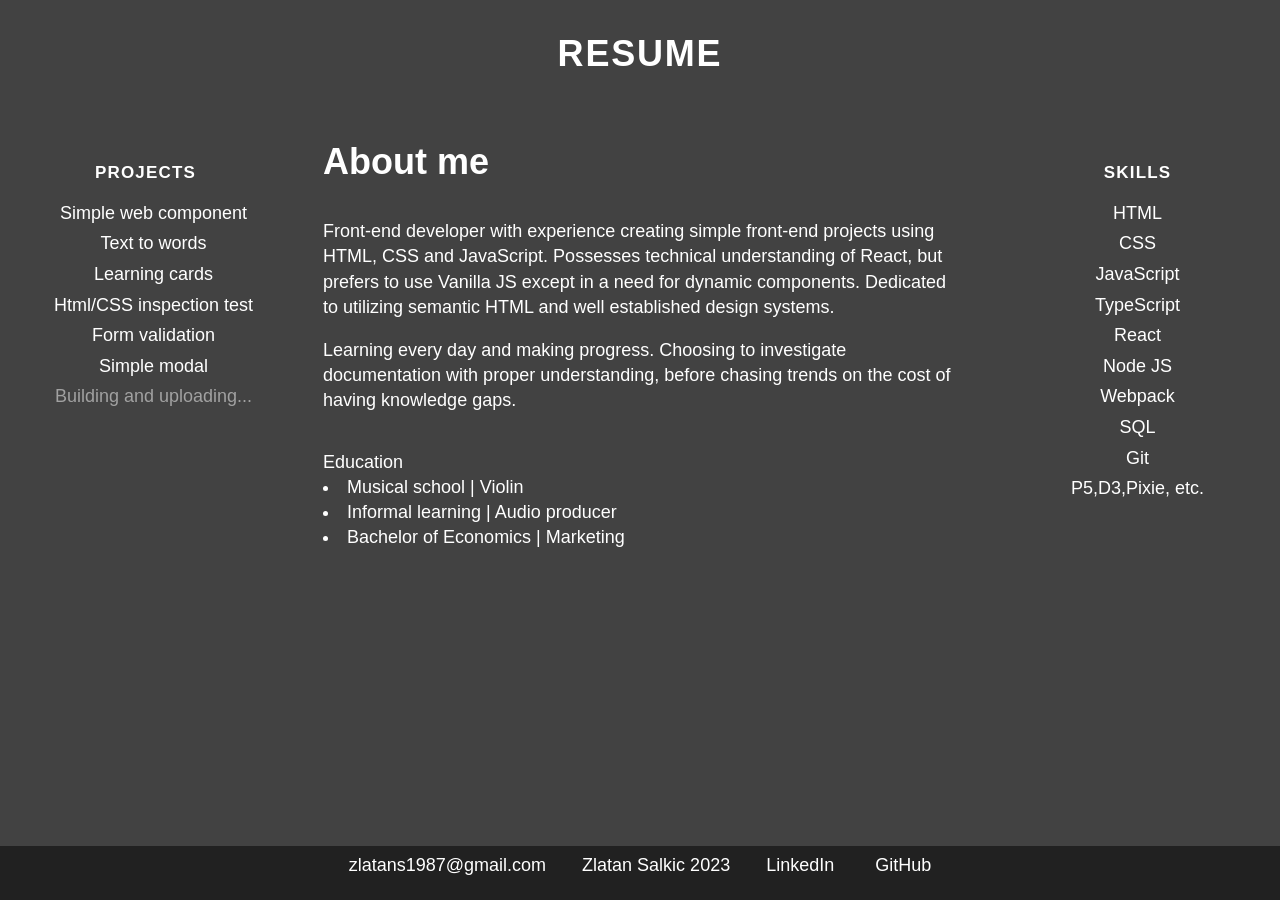
<file: index.html>
<html lang="en">
    <head>
        <meta http-equiv="Content-Type" content="text/html; charset=UTF-8" />

        <meta
            name="viewport"
            content="width=device-width; height=device-height; initial-scale=1"
        />

        <link
            rel="stylesheet"
            type="text/css"
            href="screen.css"
            media="screen,projection,tv"
        />

        <title>Zlatan Salkic's resume site</title>
    </head>
    <body>
        <header>
            <h1>RESUME</h1>
        </header>
        <div id="flex-wrapper">
            <nav>
                <h2>projects</h2>
                <ul>
				    <li>
                        <a href="./projects/simple-wc/index.html"
                            >Simple web component</a
                        >
                    </li>
				    <li>
                        <a href="./projects/text2words/index.html"
                            >Text to words</a
                        >
                    </li>
					<li>
                        <a href="./projects/learning-cards/index.html"
                            >Learning cards</a
                        >
                    </li>
                    <li>
                        <a href="./projects/junior-test/index.html"
                            >Html/CSS inspection test</a
                        >
                    </li>
					<li>
                        <a href="./projects/form-validation/index.html"
                            >Form validation</a
                        >
                    </li>
					<li>
                        <a href="./projects/simple-modal/index.html"
                            >Simple modal</a
                        >
                    </li>
                    <li style="opacity: 0.5">Building and uploading...</li>
                </ul>
            </nav>
            <article>
                <h2>About me</h2>
                <p>
                    Front-end developer with experience creating simple
                    front-end projects using HTML, CSS and JavaScript. Possesses
                    technical understanding of React, but prefers to use Vanilla
                    JS except in a need for dynamic components. Dedicated to
                    utilizing semantic HTML and well established design systems.
                </p>
                <p>
                    Learning every day and making progress. Choosing to
                    investigate documentation with proper understanding, before
                    chasing trends on the cost of having knowledge gaps.
                </p>
                <h3>Education</h3>
                <ui>
                    <li>Musical school | Violin</li>
                    <li>Informal learning | Audio producer</li>
                    <li>Bachelor of Economics | Marketing</li>
                </ui>
            </article>
            <aside>
                <h2>skills</h2>
                <ul>
                    <li>HTML</li>
                    <li>CSS</li>
                    <li>JavaScript</li>
                    <li>TypeScript</li>
                    <li>React</li>
                    <li>Node JS</li>
                    <li>Webpack</li>
                    <li>SQL</li>
                    <li>Git</li>
                    <li>P5,D3,Pixie, etc.</li>
                </ul>
            </aside>
        </div>
        <footer>
            zlatans1987@gmail.com<span>Zlatan Salkic 2023</span
            ><span
                ><a href="https://www.linkedin.com/in/zlatansalkic"
                    >LinkedIn</a
                ></span
            >
			<span
                ><a href="https://github.com/zlatsal"
                    >GitHub</a
                ></span
        </footer>
    </body>
</html>
</file>
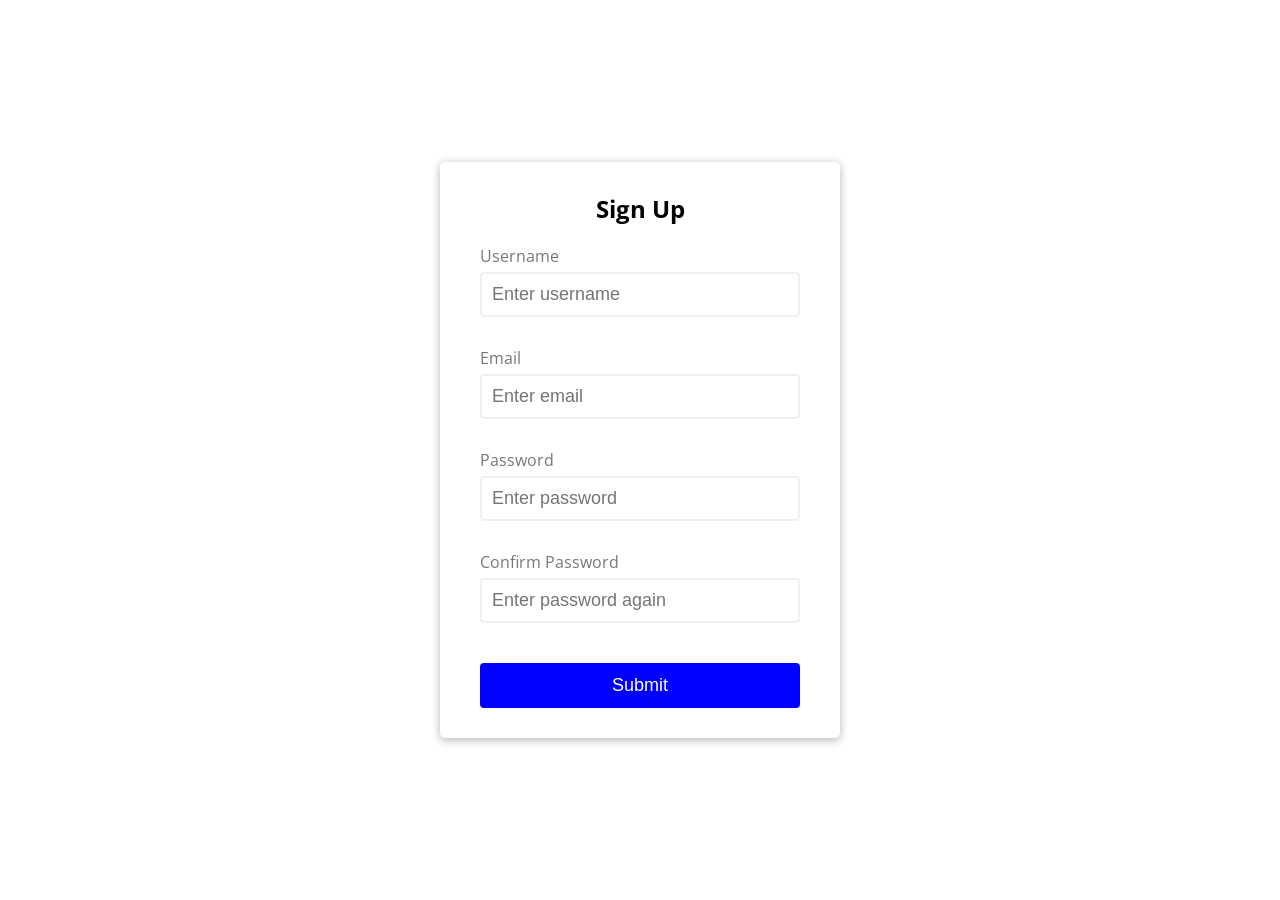
<file: projects/form-validation/index.html>
<!DOCTYPE html>
<html lang="en">
    <head>
        <meta charset="UTF-8" />
        <meta name="viewport" content="width=device-width, initial-scale=1.0" />
        <meta http-equiv="X-UA-Compatible" content="ie=edge" />
        <link
            rel="stylesheet"
            type="text/css"
            href="screen.css"
            media="screen,projection,tv"
        />
        <title>Form Validator</title>
    </head>
    <body>
        <main>
            <form id="form" class="form">
                <h2>Sign Up</h2>
                <div class="form-control">
                    <label for="username">Username</label>
                    <input
                        type="text"
                        id="username"
                        placeholder="Enter username"
                    />
                    <small>Error message here</small>
                </div>
                <div class="form-control">
                    <label for="email">Email</label>
                    <input type="text" id="email" placeholder="Enter email" />
                    <small>Error message here</small>
                </div>
                <div class="form-control">
                    <label for="password">Password</label>
                    <input
                        type="password"
                        id="password"
                        placeholder="Enter password"
                    />
                    <small>Error message here</small>
                </div>
                <div class="form-control">
                    <label for="password2">Confirm Password</label>
                    <input
                        type="password"
                        id="password2"
                        placeholder="Enter password again"
                    />
                    <small>Error message here</small>
                </div>
                <button type="submit">Submit</button>
            </form>
        </main>

        <script src="script.js"></script>
    </body>
</html>
</file>
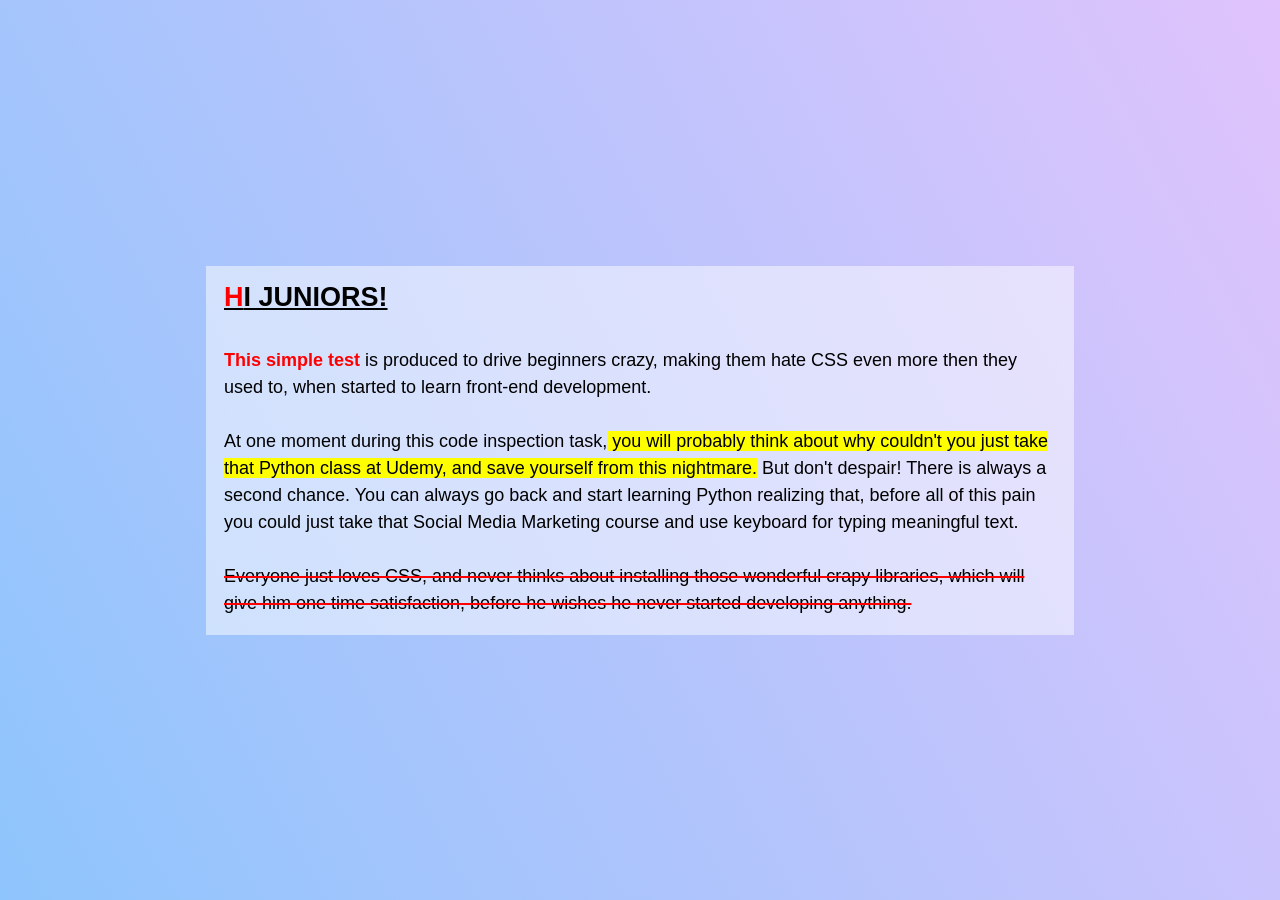
<file: projects/junior-test/index.html>
<html lang="en">
  <head>
    <meta http-equiv="Content-Type" content="text/html; charset=UTF-8" />

    <meta
      name="viewport"
      content="width=device-width; height=device-height; initial-scale=1"
    />

    <link
      rel="stylesheet"
      type="text/css"
      href="screen.css"
      media="screen,projection,tv"
    />

    <title>CSS building blocks test</title>
  </head>
  <!-- Hey junior inspector, it's not late to go learn some back-end, or FORTRAN and work in financial sector.
  Run, run, go!
  -->
  <body>
    <div class="app-layout">
      <main class="screen-page">
        <h2 id="heading">hi juniors!</h2>
        <p>
          <strong>This simple test</strong> is produced to drive beginners
          crazy, making them hate CSS even more then they used to,
          when started to learn front-end development.
        </p>
        <br />
        <p>
          At one moment during this code inspection task,<mark>
            you will probably think about why couldn't you just take that Python
            class at Udemy, and save yourself from this nightmare.</mark
          >
          But don't despair! There is always a second chance. You can always go
          back and start learning Python realizing that, before all of this pain
          you could just take that Social Media Marketing course and use
          keyboard for typing meaningful text.
        </p>
        <br />
        <p class="outdated">
          Everyone just loves CSS, and never thinks about installing those
          wonderful crapy libraries, which will give him one time satisfaction,
          before he wishes he never started developing anything.
        </p>
      </main>
    </div>
  </body>
</html>
</file>
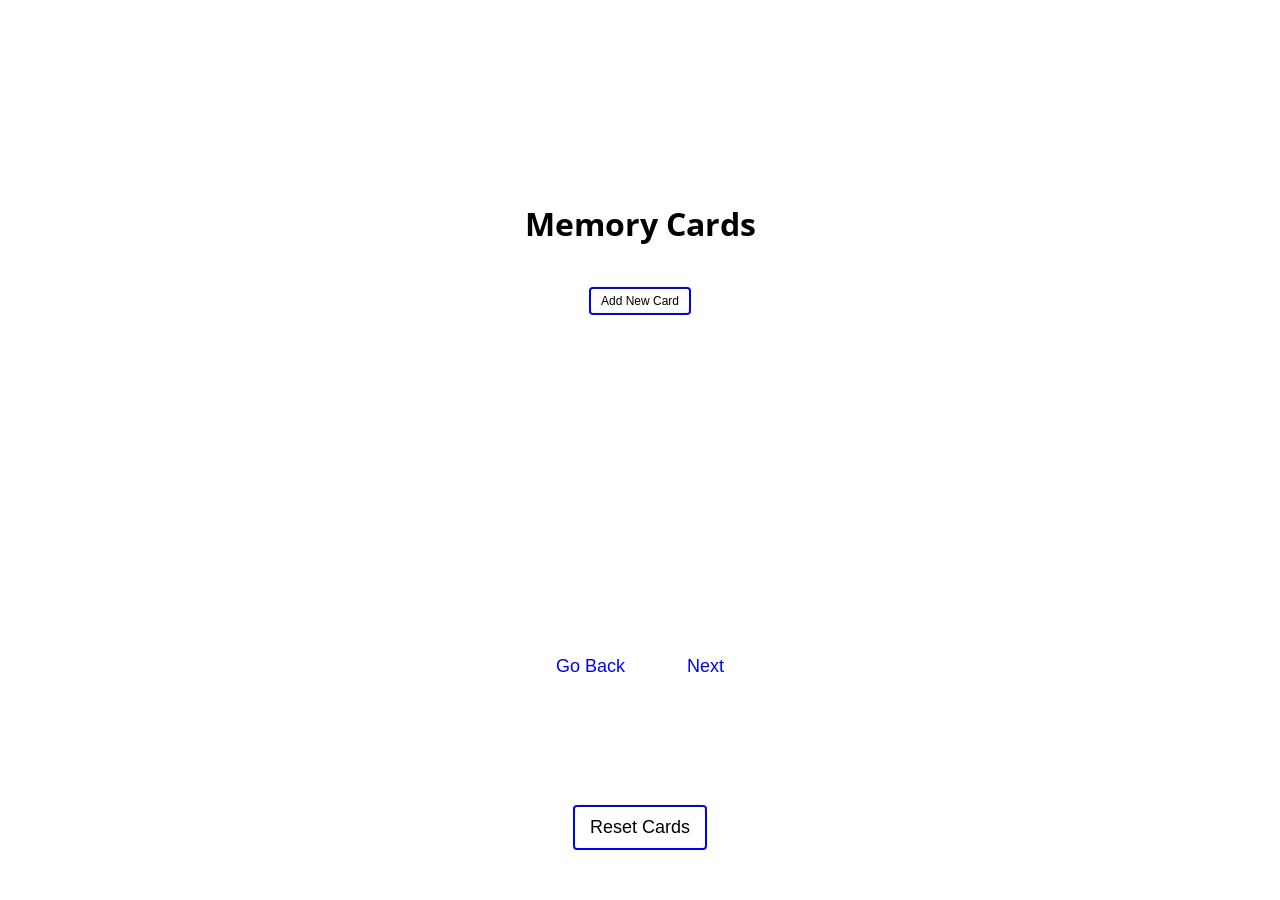
<file: projects/learning-cards/index.html>
<!DOCTYPE html>
<html lang="en">
  <head>
    <meta charset="UTF-8" />
    <meta name="viewport" content="width=device-width, initial-scale=1.0" />
    <meta http-equiv="X-UA-Compatible" content="ie=edge" />
    <link rel="stylesheet" href="screen.css" />
    <title>Learning Cards</title>
  </head>
  <body>
    <button id="clear" class="clear btn">
		Reset Cards
    </button>

    <h1>
      Memory Cards
    </h1>
	<button id="show" class="btn btn-small">
		Add New Card
      </button>

    <div id="cards-container" class="cards">
      <!-- <div class="card active">
        <div class="inner-card">
          <div class="inner-card-front">
            <p>
              What is PHP?
            </p>
          </div>
          <div class="inner-card-back">
            <p>
              A programming language
            </p>
          </div>
        </div>
      </div>

      <div class="card">
        <div class="inner-card">
          <div class="inner-card-front">
            <p>
              What is PHP?
            </p>
          </div>
          <div class="inner-card-back">
            <p>
              A programming language
            </p>
          </div>
        </div>
      </div> -->
    </div>

    <div class="navigation">
      <button id="back" class="nav-button">
        Go Back
      </button>

      <p id="current"></p>

      <button id="next" class="nav-button">
        Next
      </button>
    </div>

    <div id="add-container" class="add-container">
      <h1>
        Add New Card
        <button id="hide" class="btn btn-small btn-ghost">
          <i class="fas fa-times"></i>
        </button>
      </h1>

      <div class="form-group">
        <label for="question">Question</label>
        <textarea id="question" placeholder="Enter question..."></textarea>
      </div>

      <div class="form-group">
        <label for="answer">Answer</label>
        <textarea id="answer" placeholder="Enter Answer..."></textarea>
      </div>

      <button id="add-card" class="btn">
        <i class="fas fa-plus"></i> Add Card
      </button>
    </div>

    <script src="script.js"></script>
  </body>
</html>
</file>
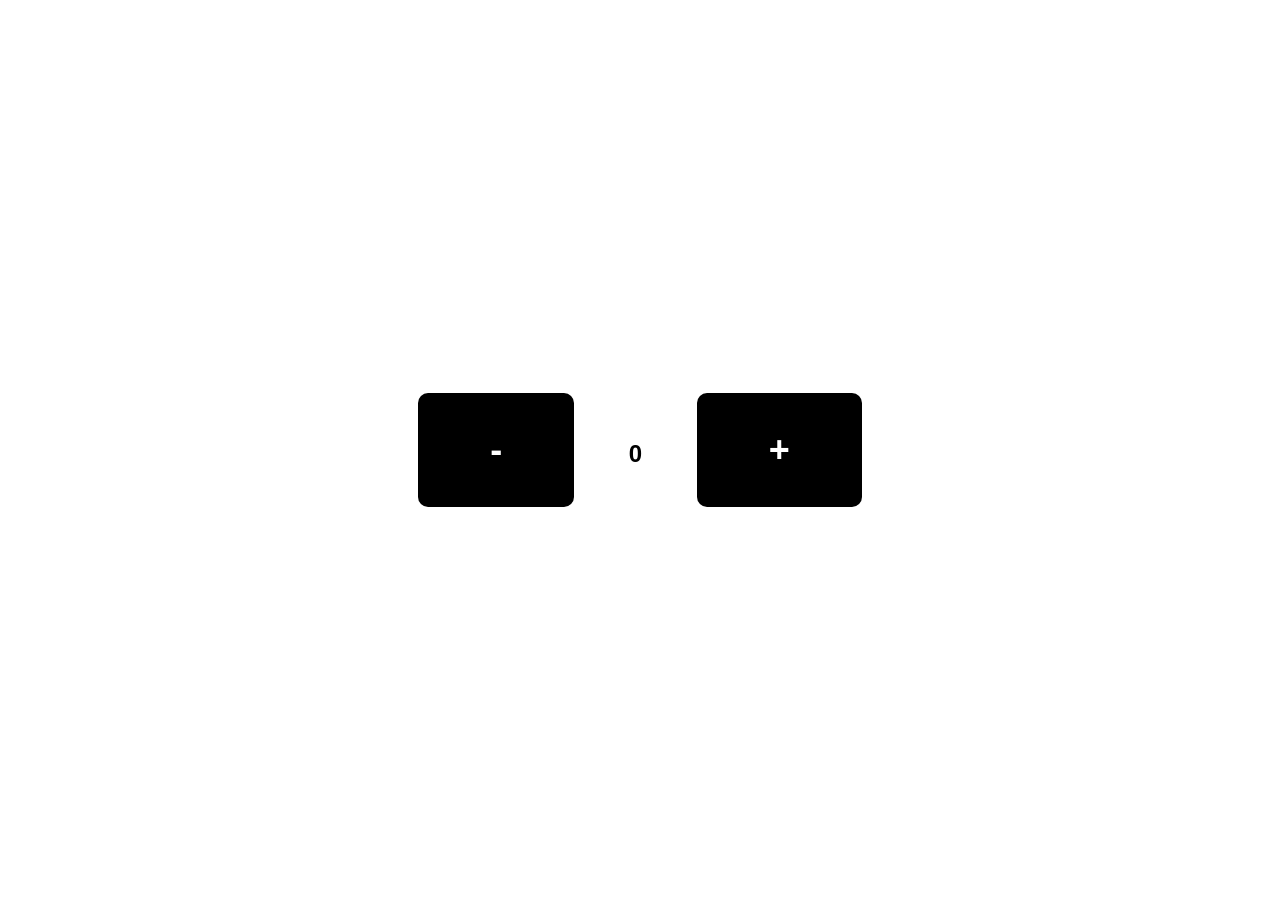
<file: projects/simple-wc/index.html>
<!DOCTYPE html>
<html lang="en">
    <head>
        <meta charset="UTF-8" />
        <meta http-equiv="X-UA-Compatible" content="IE=edge" />
        <meta name="viewport" content="width=device-width, initial-scale=1.0" />
        <script src="src/app.js"></script>
        <link
            rel="stylesheet"
            type="text/css"
            href="src/screen.css"
            media="screen,projection,tv"
        />
        <title>Simple html web component example</title>
    </head>
    <body>
        <main>
            <simple-counter></simple-counter>
        </main>
    </body>
</html>
</file>
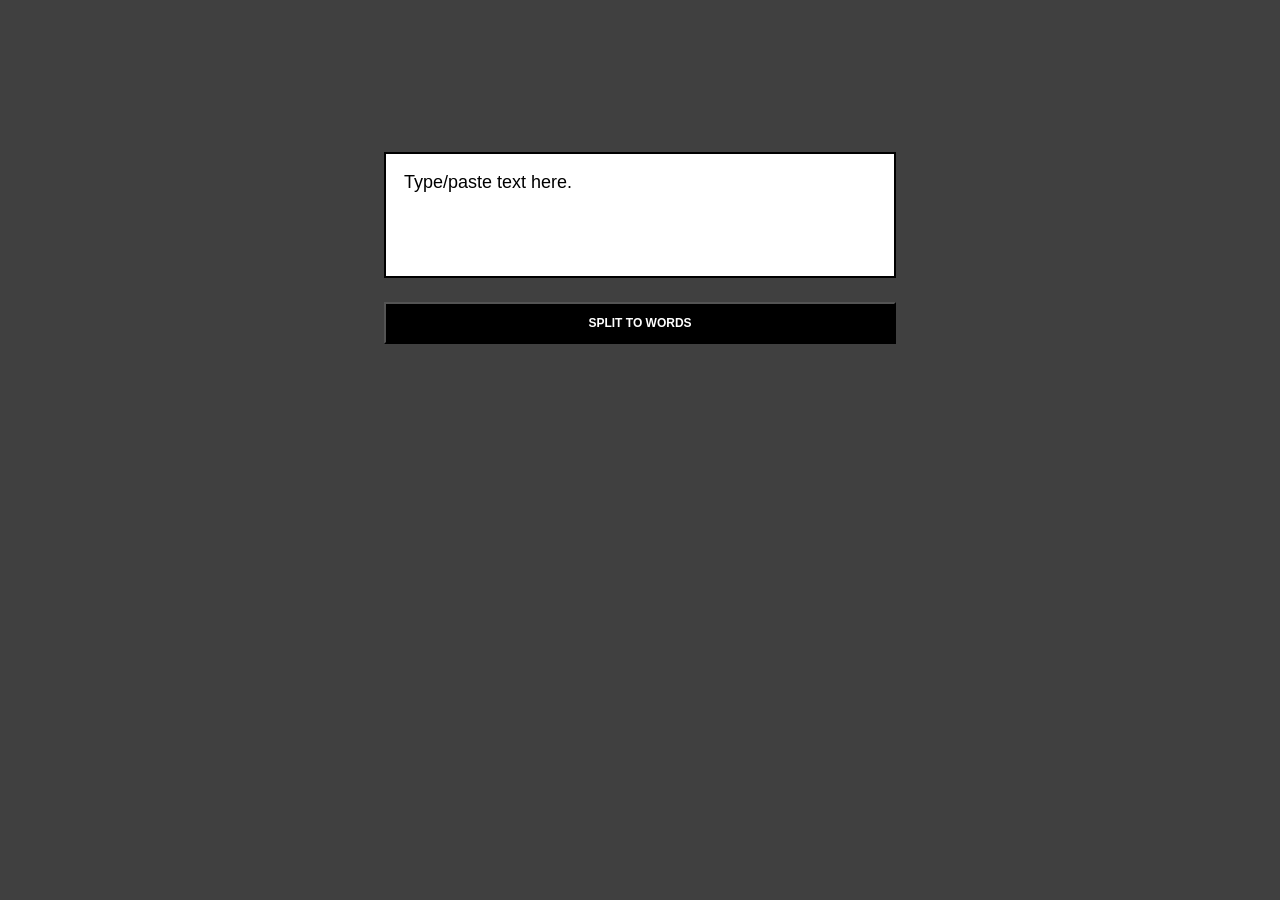
<file: projects/text2words/index.html>
<!DOCTYPE html>
<html lang="en">
    <head>
        <meta charset="UTF-8" />
        <meta name="viewport" content="width=device-width, initial-scale=1.0" />
        <meta http-equiv="X-UA-Compatible" content="ie=edge" />

        <link
            rel="stylesheet"
            type="text/css"
            href="screen.css"
            media="screen,projection,tv"
        />

        <title>Text 2 Words</title>
    </head>

    <body>
        <main>
            <textarea id="text-area" name="text" rows="4" cols="50">
Type/paste text here.</textarea
            ><br />
            <button id="btn-split" type="button">SPLIT TO WORDS</button>
            <p id="result-words"></p>
        </main>
        <script src="script.js"></script>
    </body>
</html>
</file>
<file: screen.css>
/* 
* {
  box-sizing: border-box; 
}
*/

html,
body,
address,
blockquote,
div,
form,
fieldset,
caption,
h1,
h2,
h3,
h4,
h5,
h6,
hr,
ul,
li,
ol,
ul,
table,
tr,
td,
th,
p,
img {
  margin: 0;
  padding: 0;
}

img,
fieldset {
  border: none;
}

body {
  display: -webkit-flexbox;
  display: -ms-flexbox;
  display: flex;
  min-height: 100vh;
  -webkit-flex-direction: column;
  -ms-flex-direction: column;
  flex-direction: column;
  margin: 0;
  background-color: #424242;
}

header {
  display: -webkit-flexbox;
  display: -ms-flexbox;
  display: flex;
  margin: 1vh;
  min-height: 10vh;
  align-items: center;
  justify-content: center;
}

header>h1 {
  padding: 0.5em 0;
  margin: auto;
  color: #fff;
  font: 800 225%/120% "segoe ui", helvetica, sans-serif;
  letter-spacing: 0.05em;
  text-align: center
}

#flex-wrapper {
  display: -webkit-flexbox;
  display: -ms-flexbox;
  display: flex;
  -webkit-flex-direction: row;
  -ms-flex-direction: row;
  flex-direction: row;
}

nav {
  display: -webkit-flexbox;
  display: -ms-flexbox;
  display: flex;
  flex-grow: 1;
  -webkit-flex-direction: column;
  -ms-flex-direction: column;
  flex-direction: column;
  align-items: center;
}

nav>h2 {
  padding-top: 2em;
  color: #fff;
  font: 800 150%/120% "segoe ui", helvetica, sans-serif;
  font-variant: small-caps;
  letter-spacing: 0.05em;
}

nav > ul {
  padding-left: 1em;
}

nav li {
  margin-top: 0.5em;
  color: #fff;
  font: 500 112.5%/120% "segoe ui", helvetica, sans-serif;
  text-decoration: none;
  list-style: none;
  text-align: center;
}

nav li:first-of-type {
  margin-top: 1em;
}

a {
  color: inherit;
  text-decoration: none;
}

a:hover {
  cursor: pointer;
  opacity: 0.5;
}

a:visited, a:hover, a:active {
  color: inherit;
}


article {
  flex-basis: 50vw;
  padding: 2em;
}

article>h2 {
  color: #fff;
  font: 700 225%/120% "segoe ui", helvetica, sans-serif;
}

article>p:first-of-type {
  margin-top: 2em;
}

article>p {
  margin-top: 1em;
  color: #fff;
  font: 400 112.5%/140% "segoe ui", helvetica, sans-serif;
}

article>h3 {
  margin-top: 2em;
  color: #fff;
  font: 400 112.5%/140% "segoe ui", helvetica, sans-serif;
}

article li {
  color: #fff;
  font: 400 112.5%/140% "segoe ui", helvetica, sans-serif;
}

aside {
  flex-grow: 2;
}

aside>h2 {
  padding-top: 2em;
  color: #fff;
  font: 800 150%/120% "segoe ui", helvetica, sans-serif;
  font-variant: small-caps;
  letter-spacing: 0.05em;
  text-align: center;
}

aside>ul {
  text-align: center;
}

aside li {
  margin-top: 0.5em;
  color: #fff;
  font: 500 112.5%/120% "segoe ui", helvetica, sans-serif;
  list-style: none;
}

aside li:first-of-type {
  margin-top: 1em;
}

footer {
  position: fixed;
  bottom: 0;
  padding-top: 0.5em;
  min-height: 5vh;
  width: 100%;
  background-color: #212121;
  color: #fff;
  font: 500 112.5% "segoe ui", helvetica, sans-serif;
  text-align: center;
}

span {
  margin-left: 2em;
}
</file>
<file: projects/form-validation/screen.css>
@import url("https://fonts.googleapis.com/css?family=Open+Sans&display=swap");

:root {
    --success-color: green;
    --error-color: red;
}

* {
    box-sizing: border-box;
}

body {
    background-color: #fff;
    font-family: "Open Sans", sans-serif;
    display: -webkit-flexbox;
    display: -ms-flexbox;
    display: flex;
    align-items: center;
    justify-content: center;
    min-height: 100vh;
    margin: 0;
}

main {
    background-color: #fff;
    border-radius: 5px;
    box-shadow: 0 2px 10px rgba(0, 0, 0, 0.3);
    width: 400px;
}

h2 {
    text-align: center;
    margin: 0 0 20px;
    font-size: 150%;
}

.form {
    padding: 30px 40px;
}

.form-control {
    margin-bottom: 10px;
    padding-bottom: 20px;
    position: relative;
}

.form-control label {
    color: #777;
    display: block;
    margin-bottom: 5px;
}

.form-control input {
    border: 2px solid #f0f0f0;
    border-radius: 4px;
    display: block;
    width: 100%;
    padding: 10px;
    font-size: 112.5%;
}

.form-control input:focus {
    outline: 0;
    border-color: #777;
}

.form-control.success input {
    border-color: var(--success-color);
}

.form-control.error input {
    border-color: var(--error-color);
}

.form-control small {
    color: var(--error-color);
    position: absolute;
    bottom: 0;
    left: 0;
    visibility: hidden;
}

.form-control.error small {
    visibility: visible;
}

.form button {
    cursor: pointer;
    background-color: blue;
    border: 2px solid blue;
    border-radius: 4px;
    color: #fff;
    display: block;
    font-size: 112.5%;
    padding: 10px;
    margin-top: 20px;
    width: 100%;
}
.form button:hover {
    opacity: 0.8;
}
.form button:active {
    opacity: 0.5;
}
</file>
<file: projects/junior-test/screen.css>
html,
body,
address,
blockquote,
div,
form,
fieldset,
caption,
h1,
h2,
h3,
h4,
h5,
h6,
hr,
ul,
li,
ol,
ul,
table,
tr,
td,
th,
p,
img {
  margin: 0;
  padding: 0;
}

img,
fieldset {
  border: none;
}

body {
	font: normal 85%/150% "segoe ui",helvetica,sans-serif;
}

.app-layout {
  display:-webkit-flexbox;
	display:-ms-flexbox;
  display: flex;
  flex-direction: column;
  flex-shrink: 0;
  justify-content: center;
  align-items: center;
  min-height: 100%;
  background-color: #8EC5FC;
  background-image: linear-gradient(62deg, #8EC5FC 0%, #E0C3FC 100%);

}

.app-layout > h2 {
  font-size: 2.25rem;
  line-height: 120%;
}

h2::first-letter {
  color: red;
}

h2 {
  color: darkgreen;
}

h2 {
  color: #000;
}

#heading {
  text-transform: uppercase;
  text-decoration: underline;
}


.screen-page {
  padding: 1em;
  min-height: 100%;
  width: 65%;
  background-color: hsl(0,0%,100%, 0.5);
  color: #000;
  font-size: 1.125rem;
  line-height: 150%;
}

.screen-page>p {
  white-space: normal;
}

.screen-page>p:first-of-type {
  margin-top: 2.25rem;
}

p[class="outdated"] {
  text-decoration: line-through 2px red;
}

p:last-of-type::selection {
  color: #fff;
  background: black;
}

strong {
  color: red;
}
</file>
<file: projects/learning-cards/screen.css>
@import url('https://fonts.googleapis.com/css2?family=Open+Sans:wght@400;700&display=swap');

* {
  box-sizing: border-box;
}

body {
  background-color: #fff;
  display: flex;
  flex-direction: column;
  align-items: center;
  justify-content: center;
  height: 100vh;
  margin: 0;
  overflow: hidden;
  font-family: 'Open Sans', sans-serif;
}

h1 {
  position: relative;
  margin-top: 0px;
}

#show {
  position: relative;
  margin-bottom: 20px;
}

.btn {
  cursor: pointer;
  background-color: #fff;
  border: 2px solid blue;
  border-radius: 4px;
  font-size: 18px;
  margin-top: 20px;
  padding: 10px 15px;
}

.btn-small {
  font-size: 12px;
  padding: 5px 10px;
}

.btn-ghost {
  border: 0;
  background-color: transparent;
}

.clear {
  position: absolute;
  bottom: 50px;
  margin-left: 20%;
  margin-right: 20%;
}

.cards {
  perspective: 1000px;
  position: relative;
  height: 300px;
  width: 500px;
  max-width: 100%;
}

.card {
  position: absolute;
  opacity: 0;
  font-size: 24px;
  top: 0;
  left: 0;
  height: 100%;
  width: 100%;
  transform: translateX(50%) rotateY(-10deg);
  transition: transform 0.4s ease, opacity 0.4s ease;
}

.card.active {
  cursor: pointer;
  opacity: 1;
  z-index: 10;
  transform: translateX(0) rotateY(0deg);
}

.card.left {
  transform: translateX(-50%) rotateY(10deg);
}

.inner-card {
  box-shadow: 0 1px 10px rgba(0, 0, 0, 0.3);
  border-radius: 4px;
  height: 100%;
  width: 100%;
  position: relative;
  transform-style: preserve-3d;
  transition: transform 0.4s ease;
}

.card.show-answer .inner-card {
  transform: rotateX(180deg);
}

.inner-card-front,
.inner-card-back {
  backface-visibility: hidden;
  position: absolute;
  top: 0;
  left: 0;
  display: flex;
  align-items: center;
  justify-content: center;
  height: 100%;
  width: 100%;
  background: #fff;
}

.inner-card-front {
  transform: rotateX(0deg);
  z-index: 2;
}

.inner-card-back {
  transform: rotateX(180deg);
}

.inner-card-front::after,
.inner-card-back::after {
  content: '<Flip>';
  font-family: 'Open Sans', sans-serif;
  position: absolute;
  top: 10px;
  right: 10px;
  font-size: 18px;
  color: blue;
}

.navigation {
  display: flex;
  margin: 20px 0;
}

.navigation .nav-button {
  border: none;
  background-color: transparent;
  cursor: pointer;
  font-size: 18px;
  color: blue;
}

.navigation p {
  margin: 0 25px;
}

.add-container {
  opacity: 0;
  z-index: -1;
  background-color: #f0f0f0;
  border-top: 2px solid #eee;
  display: flex;
  flex-direction: column;
  align-items: center;
  justify-content: center;
  padding: 10px 0;
  position: absolute;
  top: 0;
  bottom: 0;
  width: 100%;
  transition: 0.3s ease;
}

.add-container.show {
  opacity: 1;
  z-index: 2;
}

.add-container h3 {
  margin: 10px 0;
}

.form-group label {
  display: block;
  margin: 20px 0 10px;
}

.form-group textarea {
  border: 1px solid #aaa;
  border-radius: 2px;
  font-size: 18px;
  padding: 12px;
  min-width: 500px;
  max-width: 100%;
}
</file>
<file: projects/simple-wc/src/screen.css>
* {
    box-sizing: border-box;
}
html,
body,
address,
blockquote,
div,
form,
fieldset,
caption,
h1,
h2,
h3,
h4,
h5,
h6,
hr,
ul,
li,
ol,
ul,
table,
tr,
td,
th,
p,
img {
    margin: 0;
    padding: 0;
}
body {
    min-height: 100vh;
    margin: 0;
}
main {
    display: -webkit-flexbox;
    display: -ms-flexbox;
    display: flex;
    min-height: 100vh;
    -webkit-flex-direction: column;
    -ms-flex-direction: column;
    flex-direction: column;
    margin: 0;
    align-items: center;
    justify-content: center;
    font: 800 150% "segoe ui", helvetica, sans-serif;
}
</file>
<file: projects/text2words/screen.css>
/* Reset from Josh Comeau */

/*
  1. Use a more-intuitive box-sizing model.
*/
*,
*::before,
*::after {
    box-sizing: border-box;
}
/*
    2. Remove default margin
  */
* {
    margin: 0;
}
/*
    3. Allow percentage-based heights in the application
  */
html,
body {
    height: 100%;
}
/*
    Typographic tweaks!
    4. Add accessible line-height
    5. Improve text rendering
  */
body {
    line-height: 1.5;
    -webkit-font-smoothing: antialiased;
}
/*
    6. Improve media defaults
  */
img,
picture,
video,
canvas,
svg {
    display: block;
    max-width: 100%;
}
/*
    7. Remove built-in form typography styles
  */
input,
button,
textarea,
select {
    font: inherit;
}
/*
    8. Avoid text overflows
  */
p,
h1,
h2,
h3,
h4,
h5,
h6 {
    overflow-wrap: break-word;
}
/*
    9. Create a root stacking context
  */
#root,
#__next {
    isolation: isolate;
}

/* Reset from Josh Comeau */

main {
    display: -webkit-flexbox;
    display: -ms-flexbox;
    display: flex;
    -webkit-flex-direction: column;
    -ms-flex-direction: column;
    flex-direction: column;
    min-height: 100vh;
    background-color: #404040;
}

#text-area {
    order: 1;
    margin: 10% 30% 0% 30%;
    padding: 1em;
    border: 2px solid black;
    resize: none;
    font: 400 112.5%/120% "segoe ui", helvetica, sans-serif;
}

#text-area:focus {
    border-color: rgba(0, 0, 0, 0.8);
    outline: none;
}

#btn-split {
    order: 2;
    margin: 2em 30% 0% 30%;
    padding: 1em;
    color: #fff;
    background-color: #000;
    font: 700 75% "segoe ui", helvetica, sans-serif;
    text-align: center;
}

#btn-split:hover {
    cursor: pointer;
    opacity: 0.5;
}

#result-words {
    order: 3;
    margin: 2em 20% 2em 20%;
    text-align: center;
    font: 400 112.5%/120% "segoe ui", helvetica, sans-serif;
    color: #fff;
}
</file>
